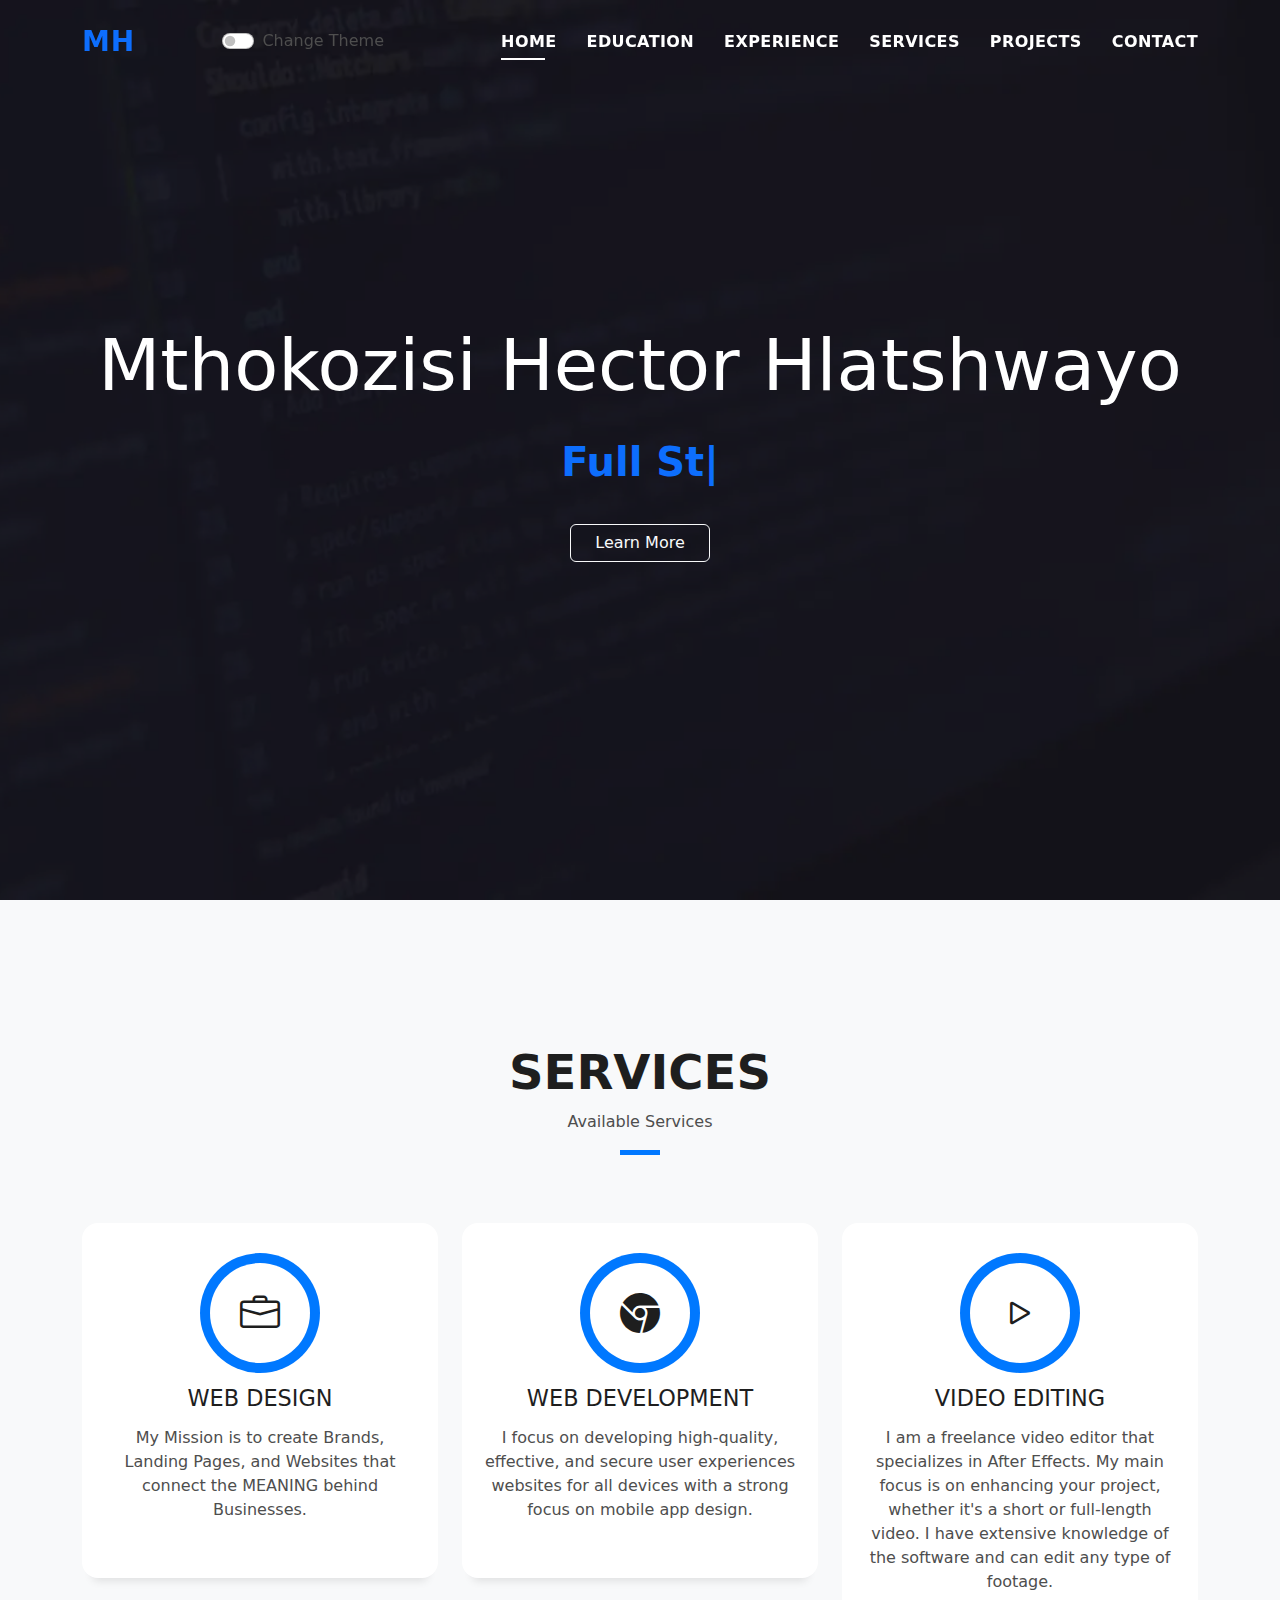
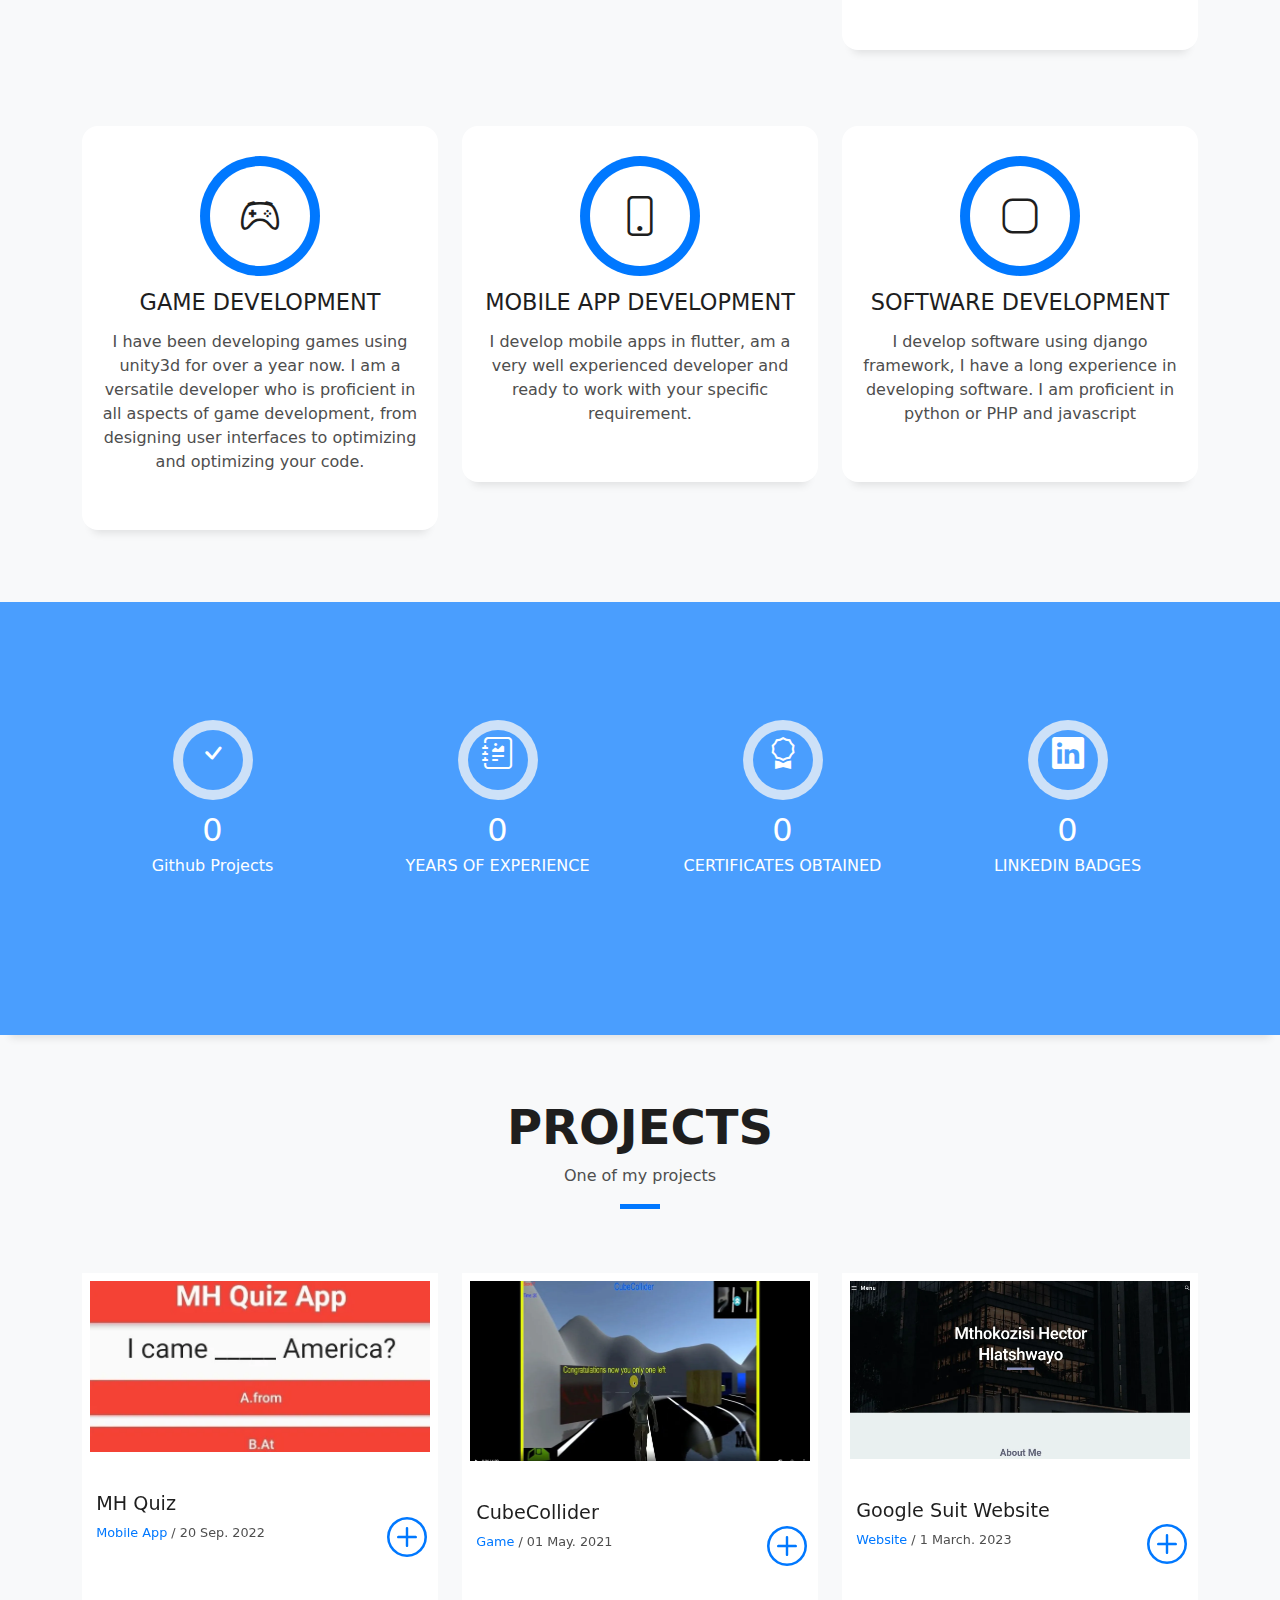
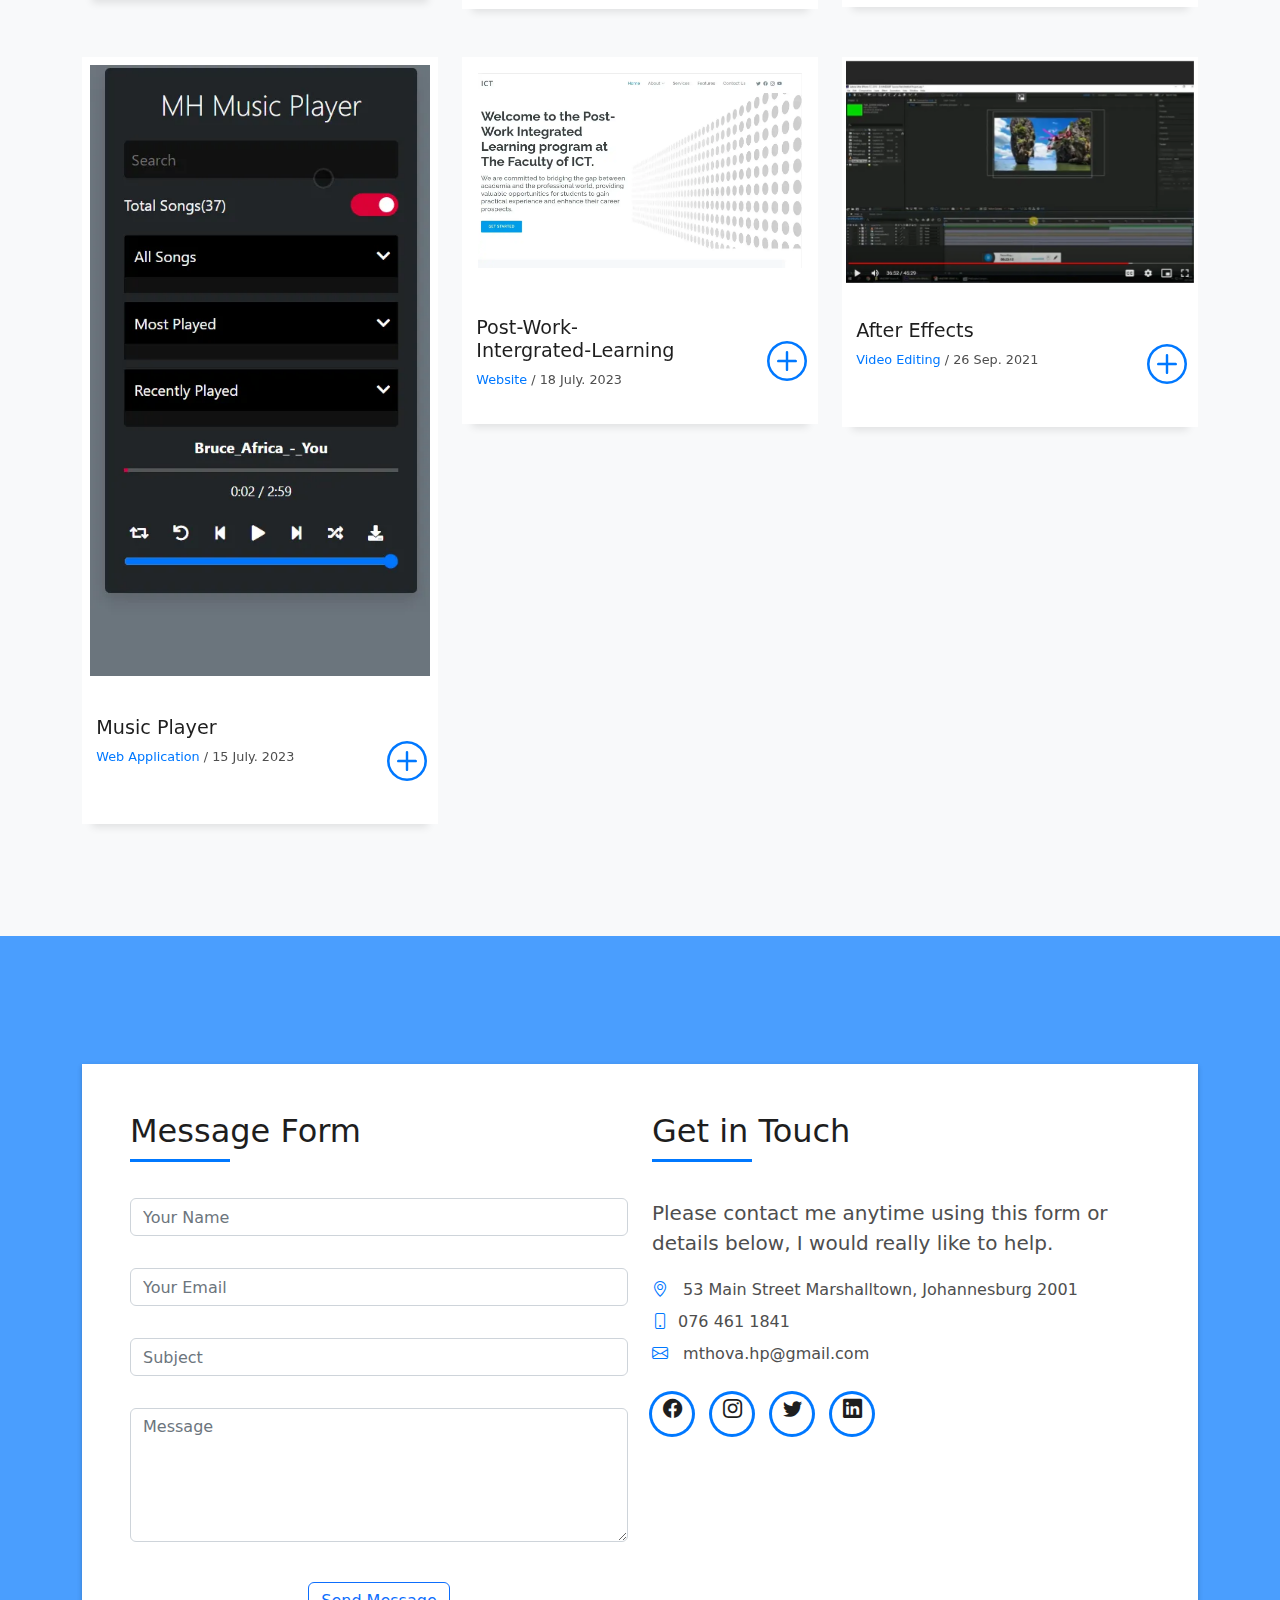
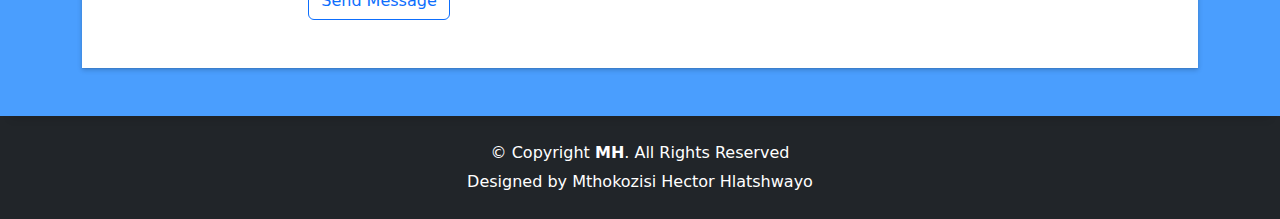
<file: index.html>
<!DOCTYPE html>
<html lang="en">
   <head>
      <meta charset="utf-8">
      <meta name="viewport" content="width=device-width, initial-scale=1, maximum-scale=1, user-scalable=no">
      <title>MH Website</title>
      <meta content="" name="description">
      <meta content="" name="keywords">
      <!-- Favicons -->
      <link href="assets/img/favicon.png" rel="icon">
      <!-- Vendor CSS Files -->
      <link rel="stylesheet" href="https://stackpath.bootstrapcdn.com/bootstrap/4.5.2/css/bootstrap.min.css">
      <link rel="stylesheet" href="https://cdn.jsdelivr.net/npm/bootstrap@5.3.0/dist/css/bootstrap.min.css">
      <link rel="stylesheet" href="https://cdnjs.cloudflare.com/ajax/libs/font-awesome/5.15.3/css/all.min.css">
      <link href="assets/vendor/bootstrap/css/bootstrap.min.css" rel="stylesheet">
      <link href="assets/vendor/bootstrap-icons/bootstrap-icons.css" rel="stylesheet">
      <link href="assets/vendor/glightbox/css/glightbox.min.css" rel="stylesheet">
      <link href="assets/vendor/swiper/swiper-bundle.min.css" rel="stylesheet">
      <!-- Template Main CSS File -->
      <link href="assets/css/style.css" rel="stylesheet">
   </head>
   <body class="bg-light">
      <!-- ======= Header ======= -->
      <header id="header" class="fixed-top">
         <div class="container d-flex align-items-center justify-content-between">
            <h1 class="logo"><a href="index.html" class="text-primary fw-bold">MH</a></h1>
            <span class="form-check form-switch mx-5">
            <input class="form-check-input" type="checkbox" id="darkModeSwitch">
            <label class="form-check-label" for="darkModeSwitch">Change Theme</label>
            </span>
            <nav id="navbar" class="navbar">
               <ul>
                  <li><a class="nav-link scrollto active" href="#hero">Home</a></li>
                  <li><a class="nav-link scrollto" href="#education" data-toggle="modal" data-target="#educationModal">Education</a></li>
                  <li><a class="nav-link scrollto" href="#experience" data-toggle="modal" data-target="#experienceModal">Experience</a></li>
                  <li><a class="nav-link scrollto" href="#services">Services</a></li>
                  <li><a class="nav-link scrollto" href="#work">Projects</a></li>
                  <li><a class="nav-link scrollto" href="#contact">Contact</a></li>
               </ul>
               <i class="bi bi-list mobile-nav-toggle text-primary"></i>
            </nav>
            <!-- .navbar -->
         </div>
      </header>
      <div id="preloader">
  <div class="spinner-border text-primary" role="status">
    <span class="visually-hidden">MH Web Loading...</span>
  </div>
</div>
      <!-- End Header -->
      <!-- ======= Hero Section ======= -->
      <div id="hero" class="hero route bg-image" style="background-image: url(assets/img/hero-bg.webp)">
         <div class="overlay-itro"></div>
         <div class="hero-content display-table">
            <div class="table-cell">
               <div class="container">
                  <h1 class="hero-title mb-4 fw-light">Mthokozisi Hector Hlatshwayo</h1>
                  <p class="hero-subtitle text-primary fw-bold"><span class="typed" data-typed-items="Full Stack Developer,IT Multimedia Graduate, Microsoft 365 Certified"></span></p>
                  <p class="pt-3"><a class="btn btn-outline-light btn js-scroll px-4" href="" data-bs-toggle="modal" data-bs-target="#popUpModel"
                     data-bs-whatever="@getbootstrap" role="button">Learn More</a></p>
               </div>
            </div>
         </div>
      </div>
      <!-- End Hero Section -->
      <main id="main" >
         <div class="modal fade" id="popUpModel" tabindex="-1" aria-labelledby="popUpModelLabel" aria-hidden="true">
            <div class="modal-dialog modal-lg">
               <div id="about" class="modal-content border-0">
                  <div class="modal-header">
                     <h1 class="fs-5 mt-2 s-title">About Me</h1>
                     <i type="button" class="bi bi-x s-title fs-4" data-bs-dismiss="modal" aria-label="Close"></i>
                  </div>
                  <div class="container">
                     <div class="row p-2">
                        <div class="col-md-5 col-sm-12 about-img">
                           <img src="assets/img/nh1.webp" class="img-fluid rounded b-shadow-a" alt="">
                        </div>
                        <div class="col-md-7 col-sm-12">
                           <div class="about-info mt-3">
                              <p><span class="title-s">Name: </span> <span>Mthokozisi Hector Hlatshwayo</span></p>
                              <p><span class="title-s">Profile: </span> <span>Full stack developer</span></p>
                              <p><span class="title-s">Email: </span> <span>mthova.hp@gmail.com</span></p>
                              <p><span class="title-s">Phone: </span> <span>076 461 1841</span></p>
                              <p><span class="title-s">City: </span> <span>Johannesburg</span></p>
                              <p><span class="title-s">NQF Level: </span> <span>6</span></p>
                              <p><span class="title-s">Availability: </span> <span>Immediately</span></p>
                           </div>
                        </div>
                        <div class="col-md-7 col-sm-12">
                           <!-- Add the "Read More" link to toggle the collapsible section -->
                           <a href="#" class="read-more-link" onclick="toggleCollapse()">Read More<i class="ms-5 fas fa-chevron-down"></i></a>
                        </div>
                     </div>
                     <div class="col-md-12">
                        <div class="about-me pt-4 pt-md-0">
                           <!-- Collapsible section starts here -->
                           <div class="card p-2 collapse" id="collapseContent">
                              <p class="s-description">
                                 I just graduated from Tshwane University of Technology with a National Diploma in Information Technology: Multimedia and have revel in running as a software developer at Empire Partner Foundation. I actually have a vast talent set that consists of Multimedia, Graphic Design, After Effects, PHP, Cloud computing, JavaScript, jQuery, Agile Methodologies, Web, Game and Software Development. I have a increase mind-set and am a proactive learner who is always looking for new challenges to develop my horizons.
                              </p>
                              <p class="s-description">
                                I've had first-rate fulfillment, passing four Microsoft 365 exams and completing brief publications to obtain extra than 18 certifications. These accomplishments display my devotion to hard attempt, perseverance, and lifelong learning. I am a versatile and diagnosed individual with revel in in Microsoft 365 and a extensive variety of certifications who can thrive in plenty of jobs and industries.
                              <p class="s-description">
                                Currently, I'm honing my craft at MEDITECH, refining technical prowess, cultivating professionalism, perfecting documentation, and strengthening my peer review skills. My sights are set on revolutionizing healthcare software development, where I aim to enhance administrative efficiency and drive impactful improvements in patient care.
                              <p class="s-description">
                                 My comprehensive ability set, coupled with my passion for mastering, makes me a incredibly sought-after expert inside the Information Technology industry. I cannot wait to take on fresh demanding situations and sell innovation in the hastily converting global of technology.
                              </p>
                           </div>
                           <!-- Collapsible section ends here -->
                        </div>
                     </div>
                  </div>
               </div>
            </div>
         </div>
         <!-- Education Modal -->
         <section id="Education" class="education-mf pt-5 route">
            <div class="modal fade" id="educationModal" tabindex="-1" role="dialog" aria-labelledby="educationModalLabel" aria-hidden="true">
               <div class="modal-dialog modal-lg" role="document">
                  <div class="modal-content">
                     <div class="modal-header">
                        <h5 class="modal-title" id="educationModalLabel">Education</h5>
                        <i type="button" class="bi bi-x s-title fs-4 " data-dismiss="modal" aria-label="Close"></i>
                     </div>
                     <div class="modal-body">
                        <div class="row">
                           <div class="col-md-12">
                              <ul class="nav nav-tabs" id="myTab" role="tablist">
                                 <li class="nav-item">
                                    <a class="nav-link active" id="diploma-tab" data-toggle="tab" href="#diploma" role="tab" aria-controls="diploma" aria-selected="true">2023</a>
                                 </li>
                                 <li class="nav-item">
                                    <a class="nav-link" id="engineering-tab" data-toggle="tab" href="#engineering" role="tab" aria-controls="engineering" aria-selected="false">2016</a>
                                 </li>
                                 <li class="nav-item">
                                    <a class="nav-link" id="certificate-tab" data-toggle="tab" href="#certificate" role="tab" aria-controls="certificate" aria-selected="false">2013</a>
                                 </li>
                              </ul>
                              <div class="tab-content p-3" id="myTabContent">
                                 <div class="tab-pane fade show active" id="diploma" role="tabpanel" aria-labelledby="diploma-tab">
                                    <div class="education-block">
                                       <h5 class="education-title">National Diploma: Information Technology (MULTIMEDIA)</h5>
                                       <p class="education-date">Tshwane University of Technology, South Africa</p>
                                       <p class="education-description">I successfully completed a National Diploma in Information Technology (Multimedia), with a comprehensive focus on Web Development, Game Development, Software Development, Graphic Design, and Algorithms. Throughout this program, I acquired a robust understanding of Information Technology principles and became proficient in various programming languages.</p>
                                    </div>
                                 </div>
                                 <div class="tab-pane fade" id="engineering" role="tabpanel" aria-labelledby="engineering-tab">
                                    <div class="education-block">
                                       <h5 class="education-title">Electrical Engineering N4</h5>
                                       <p class="education-date">Gert Sibande TVET College</p>
                                       <p class="education-description">My experience in Electrical Engineering N4 has been enriching and rewarding. I am now equipped with a diverse skill set and a deep understanding of the foundational concepts essential for a successful career in the field. I look forward to applying my knowledge and expertise in future endeavors within the electrical engineering domain.</p>
                                    </div>
                                 </div>
                                 <div class="tab-pane fade" id="certificate" role="tabpanel" aria-labelledby="certificate-tab">
                                    <div class="education-block">
                                       <h5 class="education-title">National Senior Certificate</h5>
                                       <p class="education-date">Siyabonga Secondary School</p>
                                       <p class="education-description">During my matriculation, I focused on four diverse and enriching majors. Mathematics honed my problem-solving and analytical skills, while Physical Sciences introduced me to the fascinating laws of physics and principles governing matter and energy. In Agricultural Sciences, I learned about sustainable farming and its significance in addressing food security challenges. Lastly, Life Sciences broadened my understanding of living organisms and their interconnectedness, deepening my appreciation for the wonders of the natural world. These majors have prepared me to approach interdisciplinary challenges and make a positive impact in various fields.</p>
                                    </div>
                                 </div>
                                 <!-- ... -->
                              </div>
                           </div>
                        </div>
                     </div>
                  </div>
               </div>
            </div>
         </section>
         <!-- Experience Modal -->
         <section id="Experience" class="experience-mf pt-5 route">
            <div class="modal fade" id="experienceModal" tabindex="-1" role="dialog" aria-labelledby="experienceModalLabel" aria-hidden="true">
               <div class="modal-dialog modal-lg" role="document">
                  <div class="modal-content">
                     <div class="modal-header">
                        <h5 class="modal-title" id="experienceModalLabel">Experience</h5>
                        <i type="button" class="bi bi-x s-title fs-4 " data-dismiss="modal" aria-label="Close"></i>
                     </div>
                     <div class="modal-body">
                        <div class="row">
                           <div class="col-md-12">
                              <div class="timeline" id="experience-timeline">
                                 <div class="timeline-item " data-date="March 2023 – Present">
                                    March 2023 – Present
                                    <div class="card">
                                       <div class="card-body">
                                          <h5 class="card-title">Software Programmer</h5>
                                          <p class="experience-date">MEDITECH, South Africa</p>
                                          <p class="experience-description">Duties:</p>
                                          <ul class="experience-list">
                                             <li>Software Development: Coding, testing, and implementing software applications within the MEDITECH platform.</li>
                                             <li>Customization: Tailoring the MEDITECH software to meet the specific needs of the healthcare organization.</li>
                                             <li>System Integration: Integrating MEDITECH with other healthcare systems or third-party applications.</li>
                                             <li>Troubleshooting and Support: Resolving software-related issues and providing technical support to end-users.</li>
                                             <li>Upgrades and Enhancements: Implementing new versions and adding new features to the existing system.</li>
                                             <li>Data Management: Ensuring data integrity, security, and confidentiality within the MEDITECH system.</li>
                                             <li>Training: Conducting training sessions for end-users to familiarize them with the MEDITECH system.</li>
                                             <li>Documentation: Creating and maintaining documentation related to software development and system configurations.</li>
                                             <li>Compliance: Ensuring compliance with relevant regulatory requirements and standards in South Africa's healthcare industry.</li>
                                             <li>Collaboration: Working with other IT professionals and healthcare staff to gather requirements and implement changes effectively.</li>
                                          </ul>
                                       </div>
                                    </div>
                                 </div>
                                 <div class="timeline-item mt-3 " data-date="May 2022 – April 2023">
                                    May 2022 – April 2023
                                    <div class="card">
                                       <div class="card-body">
                                          <h5 class="card-title">Software Developer</h5>
                                          <p class="experience-date">Empire Partner Foundation</p>
                                          <p class="experience-description">Duties:</p>
                                          <ul class="experience-list">
                                             <li>Designing, developing, and maintaining software applications aligned with the organization's mission.</li>
                                             <li>Collaborating with stakeholders to understand requirements and gather feedback.</li>
                                             <li>Ensuring the quality and security of software through thorough testing and debugging.</li>
                                             <li>Conducting technical analysis and staying updated with the latest technologies</li>
                                             <li>Managing data systems and safeguarding sensitive information.</li>
                                             <li>Providing training and support to users for efficient software usage.</li>
                                             <li>Contributing to continuous improvement initiatives for software performance and enhancements.</li>
                                             <li>Code Review (ensure code is clean and maintainable)</li>
                                             <li>Worked on progress reporting tool, Pemoda, and Talent Index.</li>
                                             <li>Programming Languages: Python, JavaScript, Html, CSS, and PHP.</li>
                                             <li>Framework: Bootstrap 5, and Django.</li>
                                          </ul>
                                       </div>
                                    </div>
                                 </div>
                              </div>
                              <!-- Add more experience blocks if needed -->
                              <!-- ... -->
                           </div>
                        </div>
                     </div>
                  </div>
               </div>
            </div>
         </section>
         <!-- ======= Services Section ======= -->
         <section id="services" class="services-mf pt-5 route">
            <div class="container">
               <div class="row">
                  <div class="col-sm-12">
                     <div class="title-box text-center">
                        <h3 class="title-a">Services</h3>
                        <p class="subtitle-a">Available Services</p>
                        <div class="line-mf"></div>
                     </div>
                  </div>
               </div>
               <div class="row">
                  <div class="col-lg-4 col-md-12 mt-1 mb-4">
                     <div class="service-box d-flex flex-column justify-content-center align-items-center">
                        <div class="service-ico">
                           <span class="ico-circle"><i class="bi bi-briefcase"></i></span>
                        </div>
                        <div class="service-content">
                           <h2 class="s-title">Web Design</h2>
                           <p class="s-description text-center">
                              My Mission is to create Brands, Landing Pages, and Websites that connect the MEANING behind Businesses.
                           </p>
                        </div>
                     </div>
                  </div>
                  <div class="col-lg-4 col-md-12 mt-1 mb-4">
                     <div class="service-box d-flex flex-column justify-content-center align-items-center">
                        <div class="service-ico">
                           <span class="ico-circle"><i class="bi bi-browser-chrome"></i></span>
                        </div>
                        <div class="service-content">
                           <h2 class="s-title">Web Development</h2>
                           <p class="s-description text-center">
                              I focus on developing high-quality, effective, and secure user experiences websites for all devices with a strong focus on mobile app design.
                           </p>
                        </div>
                     </div>
                  </div>
                  <div class="col-lg-4 col-md-12 mt-1 mb-4">
                     <div class="service-box d-flex flex-column justify-content-center align-items-center">
                        <div class="service-ico">
                           <span class="ico-circle"><i class="bi bi-play"></i></span>
                        </div>
                        <div class="service-content">
                           <h2 class="s-title">Video Editing</h2>
                           <p class="s-description text-center">
                              I am a freelance video editor that specializes in After Effects. My main focus is on enhancing your project, whether it's a short or full-length video. I have extensive knowledge of the software and can edit any type of footage.
                           </p>
                        </div>
                     </div>
                  </div>
                  <div class="col-lg-4 col-md-12 mt-1 mb-4">
                     <div class="service-box d-flex flex-column justify-content-center align-items-center">
                        <div class="service-ico">
                           <span class="ico-circle"><i class="bi bi-controller"></i></span>
                        </div>
                        <div class="service-content">
                           <h2 class="s-title">GAME DEVELOPMENT</h2>
                           <p class="s-description text-center">
                              I have been developing games using unity3d for over a year now. I am a versatile developer who is proficient in all aspects of game development, from designing user interfaces to optimizing and optimizing your code.
                           </p>
                        </div>
                     </div>
                  </div>
                  <div class="col-lg-4 col-md-12 mt-1 mb-4">
                     <div class="service-box d-flex flex-column justify-content-center align-items-center ">
                        <div class="service-ico">
                           <span class="ico-circle"><i class="bi bi-phone"></i></span>
                        </div>
                        <div class="service-content ">
                           <h2 class="s-title">MOBILE APP DEVELOPMENT</h2>
                           <p class="s-description text-center ">
                              I develop mobile apps in flutter, am a very well experienced developer and ready to work with your specific requirement.
                           </p>
                        </div>
                     </div>
                  </div>
                  <div class="col-lg-4 col-md-12 mt-1 mb-4">
                     <div class="service-box d-flex flex-column justify-content-center align-items-center">
                        <div class="service-ico">
                           <span class="ico-circle"><i class="bi bi-app"></i></span>
                        </div>
                        <div class="service-content">
                           <h2 class="s-title">SOFTWARE DEVELOPMENT</h2>
                           <p class="s-description text-center">
                              I develop software using django framework, I have a long experience in developing software. I am proficient in python or PHP and javascript
                           </p>
                        </div>
                     </div>
                  </div>
                  <!-- Add the other service boxes with similar classes -->
                  <!-- ... -->
               </div>
            </div>
         </section>
         <!-- ======= Counter Section ======= -->
         <div class="section-counter paralax-mf bg-image" style="background-image: url(assets/img/counters-bg.jpg)">
            <div class="overlay-mf"></div>
            <div class="container position-relative">
               <div class="row">
                  <div class=" col-lg-3 col-md-12">
                     <div class="counter-box counter-box pt-4 pt-md-0">
                        <div class="counter-ico">
                           <span class="ico-circle"><i class="bi bi-check"></i></span>
                        </div>
                        <div class="counter-num">
                           <p data-purecounter-start="0" data-purecounter-end="31" data-purecounter-duration="1" class="counter purecounter"></p>
                           <span class="counter-text">Github Projects</span>
                        </div>
                     </div>
                  </div>
                  <div class=" col-lg-3 col-md-12">
                     <div class="counter-box pt-4 pt-md-0">
                        <div class="counter-ico">
                           <span class="ico-circle"><i class="bi bi-journal-richtext"></i></span>
                        </div>
                        <div class="counter-num">
                           <p data-purecounter-start="0" data-purecounter-end="1" data-purecounter-duration="1" class="counter purecounter"></p>
                           <span class="counter-text">YEARS OF EXPERIENCE</span>
                        </div>
                     </div>
                  </div>
                  <div class=" col-lg-3 col-md-12">
                     <div class="counter-box pt-4 pt-md-0">
                        <div class="counter-ico">
                           <span class="ico-circle"><i class="bi bi-award"></i></span>
                        </div>
                        <div class="counter-num">
                           <p data-purecounter-start="0" data-purecounter-end="21" data-purecounter-duration="1" class="counter purecounter"></p>
                           <span class="counter-text">CERTIFICATES OBTAINED</span>
                        </div>
                     </div>
                  </div>
                  <div class=" col-lg-3 col-md-12">
                     <div class="counter-box pt-4 pt-md-0">
                        <div class="counter-ico">
                           <span class="ico-circle"><i class="bi bi-linkedin"></i></span>
                        </div>
                        <div class="counter-num">
                           <p data-purecounter-start="0" data-purecounter-end="27" data-purecounter-duration="1" class="counter purecounter"></p>
                           <span class="counter-text">LINKEDIN BADGES</span>
                        </div>
                     </div>
                  </div>
               </div>
            </div>
         </div>
         <!-- End Counter Section -->
         <!-- ======= Portfolio Section ======= -->
         <section id="work" class="portfolio-mf sect-pt4 route">
            <div class="container">
               <div class="row">
                  <div class="col-sm-12">
                     <div class="title-box text-center">
                        <h3 class="title-a">
                           Projects
                        </h3>
                        <p class="subtitle-a">
                           One of my projects
                        </p>
                        <div class="line-mf"></div>
                     </div>
                  </div>
                 <div class="col-lg-4 col-md-12">
                <div class="work-box">
                    <a href="assets/img/work-1.webp" data-gallery="portfolioGallery" class="portfolio-lightbox">
                        <div class="work-img p-2">
                            <img src="assets/img/work-1.webp" alt="MH Quiz Project" id="image" class="img-fluid">
                        </div>
                    </a>
                    <div class="work-content">
                        <div class="row">
                            <div class="col-sm-8">
                                <h2 class="w-title">MH Quiz</h2>
                                <div class="w-more">
                                    <span class="w-ctegory">Mobile App</span> / <span class="w-date">20 Sep. 2022</span>
                                </div>
                            </div>
                            <div class="col-sm-4 py-3">
                                <div class="w-like">
                                    <a class="w-like" href="https://drive.google.com/file/d/1sQMK1OLf6lb5TytoJAnikt3SiCPsMh2N/view">
                                        <span class="w-like bi bi-plus-circle"></span>
                                    </a>
                                </div>
                            </div>
                        </div>
                    </div>
                </div>
            </div>
                  <div class="col-lg-4 col-md-12">
                <div class="work-box">
                    <a href="assets/img/work-2.webp" data-gallery="portfolioGallery" class="portfolio-lightbox">
                        <div class="work-img p-2">
                             <img src="assets/img/work-2.webp" alt="Game Project" id="image" class="img-fluid">
                        </div>
                    </a>
                    <div class="work-content">
                        <div class="row">
                            <div class="col-sm-8">
                                <h2 class="w-title">CubeCollider</h2>
                                <div class="w-more">
                                    <span class="w-ctegory">Game</span> / <span class="w-date">01 May. 2021</span>
                                </div>
                            </div>
                            <div class="col-sm-4 py-3">
                                <div class="w-like">
                                   <a href="https://drive.google.com/file/d/1_bDlkV8DBiClAE9KVWEwvGWUTqQKYNDx/view"> <span class="bi bi-plus-circle"></span></a>
                                </div>
                            </div>
                        </div>
                    </div>
                </div>
            </div>
            <div class="col-lg-4 col-md-12">
                <div class="work-box">
                     <a href="assets/img/google.webp" data-gallery="portfolioGallery" class="portfolio-lightbox">
                        <div class="work-img p-2">
                            <img src="assets/img/google.webp" alt="Web" id="image" class="img-fluid">
                        </div>
                    </a>
                    <div class="work-content">
                        <div class="row">
                            <div class="col-sm-8">
                                <h2 class="w-title">Google Suit Website</h2>
                                <div class="w-more">
                                     <span class="w-ctegory">Website</span> / <span class="w-date">1 March. 2023</span>
                                </div>
                            </div>
                            <div class="col-sm-4 py-3">
                                <div class="w-like">
                                    <a href="https://sites.google.com/view/mh-website-portfolio"> <span class="bi bi-plus-circle"></span></a>
                                </div>
                            </div>
                        </div>
                    </div>
                </div>
            </div>
                 <div class="col-lg-4 col-md-12">
                <div class="work-box">
                     <a href="assets/img/music.webp" data-gallery="portfolioGallery" class="portfolio-lightbox">
                        <div class="work-img p-2">
                            <img src="assets/img/music.webp" alt="Music Player" id="image" class="img-fluid">
                        </div>
                    </a>
                    <div class="work-content">
                        <div class="row">
                            <div class="col-sm-8">
                                 <h2 class="w-title">Music Player</h2>
                                <div class="w-more">
                                     <span class="w-ctegory">Web Application</span> / <span class="w-date">15 July. 2023</span>
                                </div>
                            </div>
                            <div class="col-sm-4 py-3">
                                <div class="w-like">
                                    <a href="https://mh-music.netlify.app/"> <span class="bi bi-plus-circle"></span></a>
                                </div>
                            </div>
                        </div>
                    </div>
                </div>
            </div>
             
                 
              <div class="col-lg-4 col-md-12">
                <div class="work-box">
                    <a href="assets/img/postw.webp" data-gallery="portfolioGallery" class="portfolio-lightbox">  
                        <div class="work-img p-3">
                            <img src="assets/img/postw.webp" alt="Website" id="image" class="img-fluid">
                        </div>
                  </a>
                    <div class="work-content">
                        <div class="row">
                            <div class="col-sm-8">
                                 <h2 class="w-title">Post-Work-Intergrated-Learning</h2>
                                <div class="w-more">
                                    <span class="w-ctegory">Website</span> / <span class="w-date">18 July. 2023</span>
                                </div>
                            </div>
                            <div class="col-sm-4 py-3">
                                <div class="w-like">
                                      <a href="https://post-work-integrated-learning.netlify.app/"> <span class="bi bi-plus-circle"></span></a>
                                </div>
                            </div>
                        </div>
                    </div>
                </div>
            </div>
                    <div class="col-lg-4 col-md-12">
                <div class="work-box">
                    <a href="assets/img/work-5.webp" data-gallery="portfolioGallery" class="portfolio-lightbox">
                        <div class="work-img p-1">
                            <img src="assets/img/work-5.webp" alt="After Effect" id="image" class="img-fluid">
                        </div>
                    </a>
                    <div class="work-content">
                        <div class="row">
                            <div class="col-sm-8">
                               <h2 class="w-title">After Effects</h2>
                                <div class="w-more">
                                    <span class="w-ctegory">Video Editing</span> / <span class="w-date">26 Sep. 2021</span>
                                </div>
                            </div>
                            <div class="col-sm-4 py-3">
                                <div class="w-like">
                                    <a href="https://drive.google.com/file/d/1F2xQkJs1kYUZmJoujS1feajICCQEKRvI/view"> <span class="bi bi-plus-circle"></span></a
                                </div>
                            </div>
                        </div>
                    </div>
                </div>
            </div>
              
               </div>
            </div>
         </section>
         <!-- End Portfolio Section -->
         <!-- ======= Contact Section ======= -->
         <section id="contact" class="paralax-mf footer-paralax bg-image sect-mt4 route" style="background-image: url(assets/img/overlay-bg.webp)">
            <div class="overlay-mf "></div>
            <div class="container">
               <div class="row">
                  <div class="col-sm-12">
                     <div class="contact-mf">
                        <div id="contact" class="box-shadow-full ">
                           <div class="row">
                              <div class="col-md-6">
                                 <div class="title-box-2">
                                    <h5 class="title-left s-title">
                                       Message Form
                                    </h5>
                                 </div>
                                 <div>
                                    <form   action="https://formspree.io/f/meqwowno" method="POST" role="form" >
                                       <div class="row">
                                          <div class="col-md-12 mb-3">
                                             <div class="form-group">
                                                <input type="text" name="name" class="form-control" id="name" placeholder="Your Name" required>
                                             </div>
                                          </div>
                                          <div class="col-md-12 mb-3">
                                             <div class="form-group">
                                                <input type="email" class="form-control" name="email" id="email" placeholder="Your Email" required>
                                             </div>
                                          </div>
                                          <div class="col-md-12 mb-3">
                                             <div class="form-group">
                                                <input type="text" class="form-control" name="subject" id="subject" placeholder="Subject" required>
                                             </div>
                                          </div>
                                          <div class="col-md-12">
                                             <div class="form-group">
                                                <textarea class="form-control" name="message" rows="5" placeholder="Message" required></textarea>
                                             </div>
                                          </div>
                                          <div class="col-md-12 text-center mt-4">
                                             <button type="submit" class=" btn btn-outline-primary rounded">Send Message</button>
                                          </div>
                                       </div>
                                    </form>
                                 </div>
                              </div>
                              <div class="col-md-6">
                                 <div class="title-box-2 pt-4 pt-md-0">
                                    <h5 class="title-left s-title">
                                       Get in Touch
                                    </h5>
                                 </div>
                                 <div class="more-info">
                                    <p class="lead">
                                       Please contact me anytime using this form or details below, I would really like to help.
                                    </p>
                                    <ul class="list-ico">
                                       <li><span class="bi bi-geo-alt"></span> 53 Main Street Marshalltown, Johannesburg 2001</li>
                                       <li><span class="bi bi-phone"></span>076 461 1841</li>
                                       <li><span class="bi bi-envelope"></span> mthova.hp@gmail.com</li>
                                    </ul>
                                 </div>
                                 <div class="socials">
                                    <ul>
                                       <li><a href="https://www.facebook.com/mthokozisi.hector.5"><span class="ico-circle"><i class="bi bi-facebook"></i></span></a></li>
                                       <li><a href="https://www.instagram.com/mh_hlatshwayo/"><span class="ico-circle"><i class="bi bi-instagram"></i></span></a></li>
                                       <li><a href="https://twitter.com/Mthovistor"><span class="ico-circle"><i class="bi bi-twitter"></i></span></a></li>
                                       <li><a href="https://www.linkedin.com/in/mthokozisi-hector-hlatshwayo-6b4b54193/"><span class="ico-circle"><i class="bi bi-linkedin"></i></span></a></li>
                                    </ul>
                                 </div>
                              </div>
                           </div>
                        </div>
                     </div>
                  </div>
               </div>
            </div>
         </section>
         <!-- End Contact Section -->
      </main>
      <!-- End #main -->
      <!-- ======= Footer ======= -->
      <footer class="bg-dark">
         <div class="container ">
            <div class="row">
               <div class="col-sm-12">
                  <div class="copyright-box ">
                     <p class="copyright">&copy; Copyright <strong>MH</strong>. All Rights Reserved</p>
                     <div class="credits">
                        Designed by <a href="#">Mthokozisi Hector Hlatshwayo</a>
                     </div>
                  </div>
               </div>
            </div>
         </div>
      </footer>
      <a href="#" class="back-to-top d-flex align-items-center justify-content-center"><i class="bi bi-arrow-up-short"></i></a>
      <script src="https://code.jquery.com/jquery-3.5.1.slim.min.js"></script>
      <script src="https://cdn.jsdelivr.net/npm/@popperjs/core@2.11.4/dist/umd/popper.min.js"></script>
      <script src="https://stackpath.bootstrapcdn.com/bootstrap/4.5.2/js/bootstrap.min.js"></script>
      <script src="assets/vendor/purecounter/purecounter_vanilla.js"></script>
      <script src="assets/vendor/bootstrap/js/bootstrap.bundle.min.js"></script>
      <script src="assets/vendor/glightbox/js/glightbox.min.js"></script>
      <script src="assets/vendor/swiper/swiper-bundle.min.js"></script>
      <script src="assets/vendor/typed.js/typed.min.js"></script>
      <script src="assets/vendor/php-email-form/validate.js"></script>
      <!-- Template Main JS File -->
      <script src="assets/js/main.js"></script>
      <script src="assets/js/darkmode.js"></script>
      <script src="assets/js/readmore.js"></script>
   </body>
</html>
</file>
<file: assets/css/style.css>
/**
* Template Name: DevFolio - v4.10.0
* Template URL: https://bootstrapmade.com/devfolio-bootstrap-portfolio-html-template/
* Author: BootstrapMade.com
* License: https://bootstrapmade.com/license/
*/

/*--------------------------------------------------------------
# General
--------------------------------------------------------------*/
body {
  background-color: #f5f5f5;
  color: #4e4e4e;
}

h1,
h2,
h3,
h4,
h5,
h6 {
  color: #1e1e1e;
}

a {
  color: #1e1e1e;
  text-decoration: none;
  transition: all 0.5s ease-in-out;
}

a:hover {
  color: #0078ff;
  text-decoration: none;
  transition: all 0.5s ease-in-out;
}

.p-r {
  position: relative;
}

.color-a {
  text-decoration: none;
  color: #0078ff;
}

.color-d {
  color: #f5f5f5;
}

.color-text-a {
  text-decoration: none;
  color: #4e4e4e;
}

.box-shadow,
.card-blog,
.work-box,
.service-box,
.paralax-mf {
  box-shadow: 0 13px 8px -10px rgba(0, 0, 0, 0.1);
}

.box-shadow-a,
.button:hover {
  text-decoration: none;
  box-shadow: 0 0 0 4px #cde1f8;
}

.display-5 {
  font-size: 2.5rem;
  font-weight: 300;
  line-height: 1.1;
}

.display-6 {
  font-size: 2rem;
  font-weight: 300;
  line-height: 1.1;
}

.avatar {
  width: 32px;
  height: 32px;
  margin-right: 4px;
  overflow: hidden;
}

.bg-image {
  background-repeat: no-repeat;
  background-attachment: fixed;
  background-size: cover;
  background-position: center center;
}

@media (max-width: 1024px) {
  .bg-image {
    background-attachment: scroll;
  }
}

.overlay-mf {
  background-color: #0078ff;
}

.overlay-mf {
  position: absolute;
  top: 0;
  left: 0px;
  padding: 0;
  height: 100%;
  width: 100%;
  opacity: 0.7;
}

.paralax-mf {
  position: relative;
  padding: 8rem 0;
}

.display-table {
  width: 100%;
  height: 100%;
  display: table;
}

.table-cell {
  display: table-cell;
  vertical-align: middle;
}

/*--/ Sections /--*/
.sect-4 {
  padding: 4rem 0;
}

.sect-pt4 {
  padding-top: 4rem;
}

.sect-mt4 {
  margin-top: 4rem;
}

/*--/ Title s /--*/
.title-s {
  font-weight: 600;
  color: #1e1e1e;
  font-size: 1.1rem;
}

/*--/ Title A /--*/
.title-box {
  margin-bottom: 4rem;
}

.title-a {
  text-decoration: none;
  font-size: 3rem;
  font-weight: bold;
  text-transform: uppercase;
}

.subtitle-a {
  text-decoration: none;
  color: #4e4e4e;
}

.line-mf {
  width: 40px;
  height: 5px;
  background-color: #0078ff;
  margin: 0 auto;
}

/*--/ Title Left /--*/
.title-box-2 {
  margin-bottom: 3rem;
}

.title-left {
  font-size: 2rem;
  position: relative;
}

.title-left:before {
  content: "";
  position: absolute;
  height: 3px;
  background-color: #0078ff;
  width: 100px;
  bottom: -12px;
}

/*------/ Box /------*/
.box-pl2 {
  padding-left: 2rem;
}

.box-shadow-full {
  padding: 3rem 1.25rem;
  position: relative;
  background-color: #fff;
  margin-bottom: 3rem;
  z-index: 2;
  box-shadow: 0 1px 1px 0 rgba(0, 0, 0, 0.06), 0 2px 5px 0 rgba(0, 0, 0, 0.2);
}

@media (min-width: 768px) {
  .box-shadow-full {
    padding: 3rem;
  }
}

/*------/ Socials /------*/
.socials {
  padding: 1.5rem 0;
}

.socials ul li {
  display: inline-block;
}

.socials .ico-circle {
  height: 40px;
  width: 40px;
  font-size: 1.2rem;
  border-radius: 50%;
  line-height: 1.6;
  margin: 0 15px 0 0;
  box-shadow: 0 0 0 3px #0078ff;
  transition: all 500ms ease;
}

.socials .ico-circle:hover {
  background-color: #0078ff;
  color: #fff;
  box-shadow: 0 0 0 3px #cde1f8;
  transition: all 500ms ease;
}

/*------/ Ul resect /------*/
.ul-resect,
.widget-tags ul,
.widget-sidebar .list-sidebar,
.box-comments .list-comments,
.blog-wrapper .post-meta ul,
.list-ico,
.socials ul {
  list-style: none;
  padding-left: 0;
  margin-bottom: 0;
}

.list-ico {
  line-height: 2;
}

.list-ico span {
  color: #0078ff;
  margin-right: 10px;
}

/*------/ Ico Circle /------*/
.ico-circle {
  height: 100px;
  width: 100px;
  font-size: 2rem;
  border-radius: 50%;
  line-height: 1.55;
  margin: 0 auto;
  text-align: center;
  box-shadow: 0 0 0 10px #0078ff;
  display: block;
}

/*------/ Owl Carousel /------*/
.owl-theme .owl-dots {
  text-align: center;
  margin-top: 18px;
}

.owl-theme .owl-dots .owl-dot {
  display: inline-block;
}

.owl-theme .owl-dots .owl-dot span {
  width: 18px;
  height: 7px;
  margin: 5px 5px;
  background: #cde1f8;
  border: 0px solid #cde1f8;
  display: block;
  transition: all 0.6s ease-in-out;
  cursor: pointer;
}

.owl-theme .owl-dots .owl-dot:hover span {
  background-color: #cde1f8;
}

.owl-theme .owl-dots .owl-dot.active span {
  background-color: #1B1B1B;
  width: 25px;
}

/*--/ Scrolltop s /--*/
.scrolltop-mf {
  position: relative;
  display: none;
}

.scrolltop-mf span {
  z-index: 999;
  position: fixed;
  width: 42px;
  height: 42px;
  background-color: #0078ff;
  opacity: 0.7;
  font-size: 1.6rem;
  line-height: 1.5;
  text-align: center;
  color: #fff;
  top: auto;
  left: auto;
  right: 30px;
  bottom: 50px;
  cursor: pointer;
  border-radius: 50%;
}

/*--------------------------------------------------------------
# Back to top button
--------------------------------------------------------------*/
.back-to-top {
  position: fixed;
  visibility: hidden;
  opacity: 0;
  right: 15px;
  bottom: 15px;
  z-index: 996;
  background: #0078ff;
  width: 40px;
  height: 40px;
  border-radius: 50px;
  transition: all 0.4s;
}

.back-to-top i {
  font-size: 28px;
  color: #fff;
  line-height: 0;
}

.back-to-top:hover {
  background: #298eff;
  color: #fff;
}

.back-to-top.active {
  visibility: visible;
  opacity: 1;
}

/*------/ Prelaoder /------*/
#preloader {
  position: fixed;
  top: 0;
  left: 0;
  right: 0;
  bottom: 0;
  z-index: 9999;
  overflow: hidden;
  background: #fff;
}

#preloader:before {
  content: "";
  position: fixed;
  top: calc(50% - 30px);
  left: calc(50% - 30px);
  border: 6px solid #f2f2f2;
  border-top: 6px solid #0078ff;
  border-radius: 50%;
  width: 60px;
  height: 60px;
  -webkit-animation: animate-preloader 1s linear infinite;
  animation: animate-preloader 1s linear infinite;
}

@-webkit-keyframes animate-preloader {
  0% {
    transform: rotate(0deg);
  }

  100% {
    transform: rotate(360deg);
  }
}

@keyframes animate-preloader {
  0% {
    transform: rotate(0deg);
  }

  100% {
    transform: rotate(360deg);
  }
}

/*------/ Button /------*/
.button {
  display: inline-block;
  padding: 0.3rem 0.6rem;
  text-align: center;
  vertical-align: middle;
  -webkit-user-select: none;
  -moz-user-select: none;
  user-select: none;
  font-size: 1rem;
  border-radius: 0.3rem;
  border: 1px solid transparent;
  transition: all 500ms ease;
  cursor: pointer;
}

.button:focus {
  outline: 0;
}

.button:hover {
  background-color: #0062d3;
  color: #fff;
  transition: all 500ms ease;
}

.button-a {
  text-decoration: none;
  background-color: #0078ff;
  color: #fff;
  border-color: #cde1f8;
}

.button-big {
  padding: 0.9rem 2.3rem;
  font-size: 1.2rem;
}

.button-rouded {
  border-radius: 5rem;
}

.btn-lg {
  padding: 0.5rem 1rem;
  font-size: 1.25rem;
  line-height: 1.5;
  border-radius: 0.3rem;
}

/*--------------------------------------------------------------
# Header
--------------------------------------------------------------*/
#header {
  transition: all 0.5s;
  z-index: 997;
  padding: 20px 0;
}

#header .logo {
  font-size: 28px;
  margin: 0;
  padding: 0;
  font-weight: 600;
  letter-spacing: 1px;
}

#header .logo a {
  color: #fff;
}

#header .logo img {
  max-height: 40px;
}

#header.header-scrolled {
  background: rgba(0, 0, 0, 0.9);
  padding: 12px 0;
}

/*--------------------------------------------------------------
# Navigation Menu
--------------------------------------------------------------*/
/**
* Desktop Navigation 
*/
.navbar {
  padding: 0;
}

.navbar ul {
  margin: 0;
  padding: 0;
  display: flex;
  list-style: none;
  align-items: center;
}

.navbar li {
  position: relative;
}

.navbar>ul>li {
  white-space: nowrap;
  padding: 10px 0 10px 30px;
}

.navbar a,
.navbar a:focus {
  display: flex;
  align-items: center;
  justify-content: space-between;
  color: #fff;
  font-size: 16px;
  font-weight: 600;
  padding: 0;
  white-space: nowrap;
  transition: 0.3s;
  letter-spacing: 0.4px;
  position: relative;
  text-transform: uppercase;
}

.navbar a i,
.navbar a:focus i {
  font-size: 12px;
  line-height: 0;
  margin-left: 5px;
}

.navbar>ul>li>a:before {
  content: "";
  position: absolute;
  width: 100%;
  height: 2px;
  bottom: -6px;
  left: 0;
  width: 0;
  background-color: #fff;
  visibility: hidden;
  transition: all 0.3s ease-in-out 0s;
}

.navbar a:hover:before,
.navbar li:hover>a:before,
.navbar .active:before {
  visibility: visible;
  width: 80%;
}

.navbar a:hover,
.navbar .active,
.navbar .active:focus,
.navbar li:hover>a {
  color: #fff;
}

.navbar .dropdown ul {
  display: block;
  position: absolute;
  left: 30px;
  top: calc(100% + 30px);
  margin: 0;
  padding: 10px 0;
  z-index: 99;
  opacity: 0;
  visibility: hidden;
  background: #fff;
  box-shadow: 0px 0px 30px rgba(127, 137, 161, 0.25);
  transition: 0.3s;
}

.navbar .dropdown ul li {
  min-width: 200px;
}

.navbar .dropdown ul a {
  padding: 10px 20px;
  font-size: 14px;
  text-transform: none;
  color: #4e4e4e;
}

.navbar .dropdown ul a i {
  font-size: 12px;
}

.navbar .dropdown ul a:hover,
.navbar .dropdown ul .active:hover,
.navbar .dropdown ul li:hover>a {
  color: #0078ff;
}

.navbar .dropdown:hover>ul {
  opacity: 1;
  top: 100%;
  visibility: visible;
}

.navbar .dropdown .dropdown ul {
  top: 0;
  left: calc(100% - 30px);
  visibility: hidden;
}

.navbar .dropdown .dropdown:hover>ul {
  opacity: 1;
  top: 0;
  left: 100%;
  visibility: visible;
}

@media (max-width: 1366px) {
  .navbar .dropdown .dropdown ul {
    left: -90%;
  }

  .navbar .dropdown .dropdown:hover>ul {
    left: -100%;
  }
}

/**
* Mobile Navigation 
*/
.mobile-nav-toggle {
  color: #fff;
  font-size: 28px;
  cursor: pointer;
  display: none;
  line-height: 0;
  transition: 0.5s;
}

@media (max-width: 991px) {
  .mobile-nav-toggle {
    display: block;
  }

  .navbar ul {
    display: none;
  }
}

.navbar-mobile {
  position: fixed;
  overflow: hidden;
  top: 0;
  right: 0;
  left: 0;
  bottom: 0;
  background: rgba(78, 78, 78, 0.9);
  transition: 0.3s;
  z-index: 999;
}

.navbar-mobile .mobile-nav-toggle {
  position: absolute;
  top: 15px;
  right: 15px;
}

.navbar-mobile ul {
  display: block;
  position: absolute;
  top: 55px;
  right: 15px;
  bottom: 15px;
  left: 15px;
  padding: 10px 0;
  background-color: #fff;
  overflow-y: auto;
  transition: 0.3s;
}

.navbar-mobile>ul>li {
  padding: 0;
}

.navbar-mobile a:hover:before,
.navbar-mobile li:hover>a:before,
.navbar-mobile .active:before {
  visibility: hidden;
}

.navbar-mobile a,
.navbar-mobile a:focus {
  padding: 10px 20px;
  font-size: 15px;
  color: #4e4e4e;
}

.navbar-mobile a:hover,
.navbar-mobile .active,
.navbar-mobile li:hover>a {
  color: #0078ff;
}

.navbar-mobile .getstarted,
.navbar-mobile .getstarted:focus {
  margin: 15px;
}

.navbar-mobile .dropdown ul {
  position: static;
  display: none;
  margin: 10px 20px;
  padding: 10px 0;
  z-index: 99;
  opacity: 1;
  visibility: visible;
  background: #fff;
  box-shadow: 0px 0px 30px rgba(127, 137, 161, 0.25);
}

.navbar-mobile .dropdown ul li {
  min-width: 200px;
}

.navbar-mobile .dropdown ul a {
  padding: 10px 20px;
}

.navbar-mobile .dropdown ul a i {
  font-size: 12px;
}

.navbar-mobile .dropdown ul a:hover,
.navbar-mobile .dropdown ul .active:hover,
.navbar-mobile .dropdown ul li:hover>a {
  color: #0078ff;
}

.navbar-mobile .dropdown>.dropdown-active {
  display: block;
}

/*--------------------------------------------------------------
# Hero Section
--------------------------------------------------------------*/
.hero {
  height: 100vh;
  position: relative;
  color: #fff;
}

.hero .hero-content {
  text-align: center;
  position: absolute;
}

.hero .overlay-itro {
  background-color: rgba(0, 0, 0, 0.6);
  position: absolute;
  top: 0;
  left: 0px;
  padding: 0;
  height: 100%;
  width: 100%;
  opacity: 0.9;
}

.hero .hero-title {
  color: #fff;
  font-weight: 600;
  font-size: 3rem;
}

@media (min-width: 768px) {
  .hero .hero-title {
    font-size: 4.5rem;
  }
}

.hero .hero-subtitle {
  font-size: 1.5rem;
  font-weight: 600;
}

@media (min-width: 768px) {
  .hero .hero-subtitle {
    font-size: 2.5rem;
  }
}

.hero .text-slider-items {
  display: none;
}

.hero-single {
  height: 350px;
}

.hero-single .hero-content {
  margin-top: 30px;
}

.hero-single .hero-title {
  text-transform: uppercase;
  font-size: 3rem;
}

@media (min-width: 768px) {
  .hero-single .hero-title {
    font-size: 3.5rem;
  }
}

.hero-single .breadcrumb {
  background-color: transparent;
  color: #0078ff;
}

.hero-single .breadcrumb .breadcrumb-item:before {
  color: #cde1f8;
}

.hero-single .breadcrumb .breadcrumb-item.active {
  color: #cde1f8;
}

.hero-single .breadcrumb a {
  color: #fff;
}

/*--------------------------------------------------------------
# About
--------------------------------------------------------------*/
.about-mf .box-shadow-full {
  padding-top: 4rem;
  padding-bottom: 4rem;
}

.about-mf .about-img {
  margin-bottom: 2rem;
}

.about-mf .about-img img {
  margin-left: 10px;
}

@media (min-width: 767px) {
  .about-mf .box-pl2 {
    margin-top: 3rem;
    padding-left: 0rem;
  }
}

.skill-mf span {
  color: #4e4e4e;
}

.skill-mf .progress {
  background-color: #cde1f8;
  margin: 0.5rem 0 1.2rem 0;
  border-radius: 0;
  height: 0.7rem;
}

.skill-mf .progress .progress-bar {
  height: 0.7rem;
  background-color: #0078ff;
}

/*--------------------------------------------------------------
# Services
--------------------------------------------------------------*/
.service-box {
  background-color: #fff;
  padding: 2.5rem 1.3rem;
  border-radius: 1rem;
  margin-bottom: 3rem;
  text-align: center;
}

.service-box:hover .ico-circle {
  transition: all 500ms ease;
  color: #fff;
  background-color: #0078ff;
  box-shadow: 0 0 0 10px #cde1f8;
}

.service-box .service-ico {
  margin-bottom: 1rem;
  color: #1e1e1e;
}

.service-box .ico-circle {
  transition: all 500ms ease;
  display: inline-flex;
  align-items: center;
  justify-content: center;
}

.service-box .ico-circle i {
  line-height: 0;
  font-size: 40px;
}

.service-box .s-title {
  font-size: 1.4rem;
  text-transform: uppercase;
  text-align: center;
  padding: 0.4rem 0;
}

.service-box .s-description {
  color: #4e4e4e;
}

/*--------------------------------------------------------------
# Counter
--------------------------------------------------------------*/
.counter-box {
  color: #fff;
  text-align: center;
}

@media (min-width: 577px) {
  .counter-box {
    margin-bottom: 1.8rem;
  }
}

.counter-ico {
  margin-bottom: 1rem;
}

.counter-ico .ico-circle {
  height: 60px;
  width: 60px;
  line-height: 1.5;
  box-shadow: 0 0 0 10px #cde1f8;
}

.counter-num .counter {
  font-size: 2rem;
  margin-bottom: 0;
}

/*--------------------------------------------------------------
# Portfolio
--------------------------------------------------------------*/
.work-box {
  margin-bottom: 3rem;
  -webkit-backface-visibility: hidden;
  backface-visibility: hidden;
  background-color: #fff;
}

.work-box:hover img {
  transform: scale(1.3);
}

.work-img {
  display: block;
  overflow: hidden;
}

.work-img img {
  transition: all 1s;
}

.work-content {
  padding: 2rem 3% 1rem 4%;
}

.work-content .w-more {
  color: #4e4e4e;
  font-size: 0.8rem;
}

.work-content .w-more .w-ctegory {
  color: #0078ff;
}

.work-content .w-like {
  font-size: 2.5rem;
  color: #0078ff;
  float: right;
}

.work-content .w-like a {
  color: #0078ff;
}

.work-content .w-like .num-like {
  font-size: 0.7rem;
}

.w-title {
  font-size: 1.2rem;
}

/*--------------------------------------------------------------
# Portfolio Details
--------------------------------------------------------------*/
.portfolio-details {
  padding-top: 40px;
}

.portfolio-details .portfolio-details-slider img {
  width: 100%;
}

.portfolio-details .portfolio-details-slider .swiper-pagination {
  margin-top: 20px;
  position: relative;
}

.portfolio-details .portfolio-details-slider .swiper-pagination .swiper-pagination-bullet {
  width: 12px;
  height: 12px;
  background-color: #fff;
  opacity: 1;
  border: 1px solid #0078ff;
}

.portfolio-details .portfolio-details-slider .swiper-pagination .swiper-pagination-bullet-active {
  background-color: #0078ff;
}

.portfolio-details .portfolio-info {
  padding: 30px;
  box-shadow: 0px 0 30px rgba(78, 78, 78, 0.08);
}

.portfolio-details .portfolio-info h3 {
  font-size: 22px;
  font-weight: 700;
  margin-bottom: 20px;
  padding-bottom: 20px;
  border-bottom: 1px solid #eee;
}

.portfolio-details .portfolio-info ul {
  list-style: none;
  padding: 0;
  font-size: 15px;
}

.portfolio-details .portfolio-info ul li+li {
  margin-top: 10px;
}

.portfolio-details .portfolio-description {
  padding-top: 30px;
}

.portfolio-details .portfolio-description h2 {
  font-size: 26px;
  font-weight: 700;
  margin-bottom: 20px;
}

.portfolio-details .portfolio-description p {
  padding: 0;
}

/*--------------------------------------------------------------
# Testimonials
--------------------------------------------------------------*/
.testimonial-box {
  color: #fff;
  text-align: center;
}

.testimonial-box .author-test {
  margin-top: 1rem;
}

.testimonial-box .author-test img {
  margin: 0 auto;
}

.testimonial-box .author {
  color: #fff;
  text-transform: uppercase;
  font-weight: 600;
  margin: 1rem 0;
  display: block;
  font-size: 1.4rem;
}

.testimonial-box .comit {
  font-size: 2rem;
  color: #0078ff;
  background-color: #fff;
  width: 52px;
  height: 52px;
  display: block;
  margin: 0 auto;
  border-radius: 50%;
  line-height: 1.6;
}

@media (min-width: 768px) {
  .testimonial-box .description {
    padding: 0 5rem;
  }
}

@media (min-width: 992px) {
  .testimonial-box .description {
    padding: 0 8rem;
  }
}

@media (min-width: 1200px) {
  .testimonial-box .description {
    padding: 0 13rem;
  }
}

.swiper-pagination {
  margin-top: 20px;
  position: relative;
}

.swiper-pagination .swiper-pagination-bullet {
  width: 12px;
  height: 12px;
  background-color: rgba(255, 255, 255, 0.4);
  opacity: 1;
}

.swiper-pagination .swiper-pagination-bullet-active {
  background-color: #fff;
}

/*--------------------------------------------------------------
# Contact
--------------------------------------------------------------*/
.footer-paralax {
  padding: 4rem 0 0 0;
}

.contact-mf {
  margin-top: 4rem;
}

@media (min-width: 767px) {
  .contact-mf .box-pl2 {
    margin-top: 3rem;
    padding-left: 0rem;
  }
}

.php-email-form .error-message {
  display: none;
  color: #fff;
  background: #ed3c0d;
  text-align: center;
  padding: 15px;
  font-weight: 600;
}

.php-email-form .sent-message {
  display: none;
  color: #fff;
  background: #18d26e;
  text-align: center;
  padding: 15px;
  font-weight: 600;
}

.php-email-form .loading {
  display: none;
  background: #fff;
  text-align: center;
  padding: 15px;
}

.php-email-form .loading:before {
  content: "";
  display: inline-block;
  border-radius: 50%;
  width: 24px;
  height: 24px;
  margin: 0 10px -6px 0;
  border: 3px solid #18d26e;
  border-top-color: #eee;
  -webkit-animation: animate-loading 1s linear infinite;
  animation: animate-loading 1s linear infinite;
}

.php-email-form input,
.php-email-form textarea {
  border-radius: 0;
  box-shadow: none;
  font-size: 14px;
}

.php-email-form input:focus,
.php-email-form textarea:focus {
  border-color: #0078ff;
}

.php-email-form input {
  padding: 10px 15px;
}

.php-email-form textarea {
  padding: 12px 15px;
  margin-bottom: 0;
}

.php-email-form button[type=submit] {
  background: #0078ff;
  border: 0;
  padding: 10px 24px;
  color: #fff;
  transition: 0.4s;
}

.php-email-form button[type=submit]:hover {
  background: #3393ff;
}

@-webkit-keyframes animate-loading {
  0% {
    transform: rotate(0deg);
  }

  100% {
    transform: rotate(360deg);
  }
}

@keyframes animate-loading {
  0% {
    transform: rotate(0deg);
  }

  100% {
    transform: rotate(360deg);
  }
}

/*--------------------------------------------------------------
# Blog
--------------------------------------------------------------*/
@media (min-width: 767px) {
  .card-blog {
    margin-bottom: 3rem;
  }
}

.card-blog .card-body {
  position: relative;
}

.card-blog .card-category-box {
  position: absolute;
  text-align: center;
  top: -16px;
  left: 15px;
  right: 15px;
  line-height: 25px;
  overflow: hidden;
}

.card-blog .card-category {
  display: inline-block;
  color: #fff;
  padding: 0 15px 5px;
  overflow: hidden;
  background-color: #0078ff;
  border-radius: 4px;
}

.card-blog .card-category .category {
  color: #fff;
  display: inline-block;
  text-transform: uppercase;
  font-size: 0.7rem;
  letter-spacing: 0.1px;
  margin-bottom: 0;
}

.card-blog .card-title {
  font-size: 1.3rem;
  margin-top: 0.6rem;
}

.card-blog .card-description {
  color: #4e4e4e;
}

.card-blog .post-author {
  display: inline-block;
}

.card-blog .post-date {
  color: #4e4e4e;
  display: inline-block;
  float: right;
}

/*--------------------------------------------------------------
# Blog Single
--------------------------------------------------------------*/
.post-box,
.form-comments,
.box-comments,
.widget-sidebar {
  padding: 2rem;
  background-color: #fff;
  margin-bottom: 3rem;
}

@media (min-width: 768px) {

  .post-box,
  .form-comments,
  .box-comments,
  .widget-sidebar {
    padding: 3rem;
  }
}

.blog-wrapper .article-title {
  font-size: 1.5rem;
}

@media (min-width: 768px) {
  .blog-wrapper .article-title {
    font-size: 1.9rem;
  }
}

.blog-wrapper .post-meta {
  margin: 1rem 0;
}

.blog-wrapper .post-meta ul {
  border-left: 4px solid #0078ff;
  margin-top: 1rem;
}

.blog-wrapper .post-meta ul li {
  display: inline-block;
  margin-left: 15px;
}

.blog-wrapper .post-meta ul a {
  color: #0078ff;
}

.blog-wrapper .post-meta ul span {
  color: #1e1e1e;
}

.blog-wrapper .blockquote {
  border-left: 4px solid #0078ff;
  padding: 18px;
  font-style: italic;
}

/*------/ Comments /------*/
.box-comments .list-comments li {
  padding-bottom: 40px;
}

.box-comments .list-comments .comment-avatar {
  display: table-cell;
  vertical-align: top;
}

.box-comments .list-comments .comment-avatar img {
  width: 80px;
  height: 80px;
}

.box-comments .list-comments .comment-author {
  font-size: 1.3rem;
}

@media (min-width: 768px) {
  .box-comments .list-comments .comment-author {
    font-size: 1.5rem;
  }
}

.box-comments .list-comments .comment-details {
  display: table-cell;
  vertical-align: top;
  padding-left: 25px;
}

.box-comments .list-comments a {
  color: #0078ff;
}

.box-comments .list-comments span {
  color: #1e1e1e;
  font-style: italic;
}

.box-comments .comment-children {
  margin-left: 40px;
}

/*------/ Sidebar /------*/
.widget-sidebar .sidebar-title {
  font-size: 1.6rem;
  font-weight: 600;
  border-left: 5px solid #0078ff;
  padding-left: 15px;
  text-transform: uppercase;
  margin-bottom: 1.5rem;
}

.widget-sidebar .list-sidebar li {
  position: relative;
  padding: 6px 0 6px 24px;
}

.widget-sidebar .list-sidebar li:before {
  position: absolute;
  content: "";
  width: 10px;
  height: 1px;
  left: 0;
  background-color: #0078ff;
  top: 20px;
}

.sidebar-search input {
  background-color: #fff;
  border-radius: 0;
  transition: all 0.5s ease-in-out;
}

.sidebar-search .btn-search {
  background-color: #0078ff;
  border-color: #0078ff;
  border-radius: 0;
  padding-left: 20px;
  padding-right: 20px;
}

.widget-tags ul li {
  display: inline-block;
  background-color: #0078ff;
  padding: 0.2rem 0.6rem;
  margin-bottom: 0.5rem;
  border-radius: 15px;
}

.widget-tags ul li a {
  color: #fff;
}

/*--------------------------------------------------------------
# Footer
--------------------------------------------------------------*/
footer {
  text-align: center;
  color: #fff;
  padding: 25px 0;
  background: #0062d3;
}

footer .copyright {
  margin-bottom: 0.3rem;
}

footer .credits {
  margin-bottom: 0;
}

footer .credits a {
  color: #fff;
}
</file>
